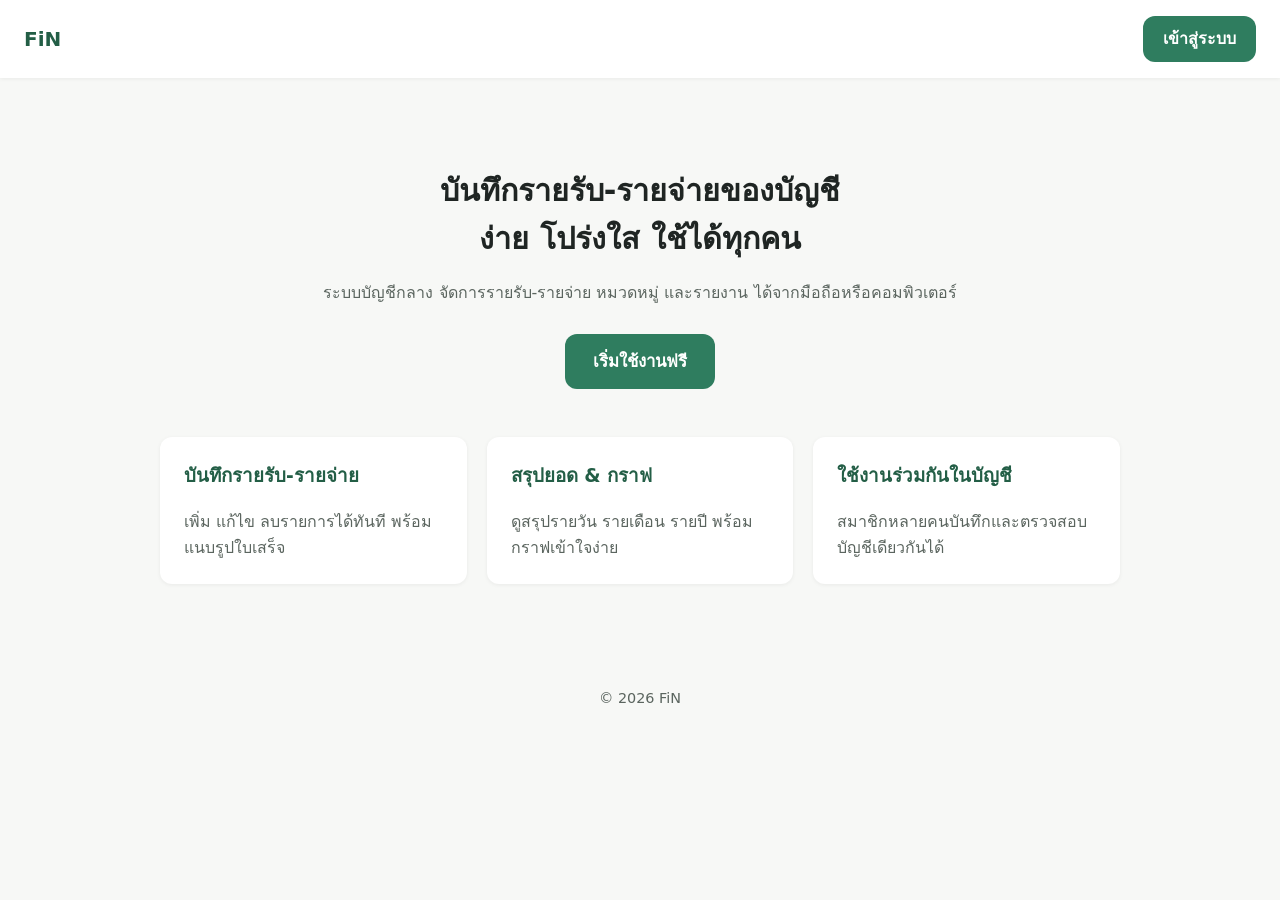
<file: index.html>
<!DOCTYPE html>
<html lang="th">
<head>
  <meta charset="UTF-8" />
  <meta name="viewport" content="width=device-width, initial-scale=1.0" />
  <title>FiN - บันทึกรายรับรายจ่าย</title>
  <meta name="description" content="เว็บแอปบันทึกรายรับ-รายจ่ายสำหรับบัญชี ใช้งานง่าย ดูสรุปยอดได้ทุกที่" />
  <link rel="manifest" href="/manifest.json" />
  <link rel="stylesheet" href="/css/landing.css" />
  <link rel="icon" href="/assets/icons/fin-192.png" />
  <link rel="apple-touch-icon" href="/assets/icons/fin-192.png" />
  <meta name="theme-color" content="#2f7d5f" />
  <meta name="apple-mobile-web-app-capable" content="yes" />
  <meta name="apple-mobile-web-app-status-bar-style" content="default" />
</head>
<body>
  <header class="nav">
    <div class="nav-brand">FiN</div>
    <nav>
      <button data-install-app class="btn" style="display:none; border:1px solid var(--color-primary); color:var(--color-primary); background:#fff; margin-right:8px;">📲 ติดตั้งแอป</button>
      <a href="/app/login.html" class="btn btn-primary">เข้าสู่ระบบ</a>
    </nav>
  </header>

  <main>
    <section class="hero">
      <h1>บันทึกรายรับ-รายจ่ายของบัญชี<br />ง่าย โปร่งใส ใช้ได้ทุกคน</h1>
      <p>ระบบบัญชีกลาง จัดการรายรับ-รายจ่าย หมวดหมู่ และรายงาน ได้จากมือถือหรือคอมพิวเตอร์</p>
      <a href="/app/login.html" class="btn btn-primary btn-lg">เริ่มใช้งานฟรี</a>
    </section>

    <section class="features">
      <div class="feature-card">
        <h3>บันทึกรายรับ-รายจ่าย</h3>
        <p>เพิ่ม แก้ไข ลบรายการได้ทันที พร้อมแนบรูปใบเสร็จ</p>
      </div>
      <div class="feature-card">
        <h3>สรุปยอด &amp; กราฟ</h3>
        <p>ดูสรุปรายวัน รายเดือน รายปี พร้อมกราฟเข้าใจง่าย</p>
      </div>
      <div class="feature-card">
        <h3>ใช้งานร่วมกันในบัญชี</h3>
        <p>สมาชิกหลายคนบันทึกและตรวจสอบบัญชีเดียวกันได้</p>
      </div>
    </section>
  </main>

  <footer class="footer">
    <p>&copy; 2026 FiN</p>
  </footer>

  <script src="/js/pwa.js"></script>
</body>
</html>
</file>
<file: css/landing.css>
:root {
  --color-primary: #2f7d5f;
  --color-primary-dark: #235e46;
  --color-bg: #f7f8f6;
  --color-text: #1f2523;
  --color-muted: #5b655f;
  --color-card-bg: #ffffff;
  --radius: 12px;
}

* {
  box-sizing: border-box;
}

body {
  margin: 0;
  font-family: "Segoe UI", "Sarabun", system-ui, sans-serif;
  background: var(--color-bg);
  color: var(--color-text);
  line-height: 1.6;
}

.nav {
  display: flex;
  align-items: center;
  justify-content: space-between;
  padding: 16px 24px;
  background: var(--color-card-bg);
  box-shadow: 0 1px 4px rgba(0, 0, 0, 0.06);
}

.nav-brand {
  font-weight: 700;
  font-size: 1.25rem;
  color: var(--color-primary-dark);
}

.btn {
  display: inline-block;
  padding: 10px 20px;
  border-radius: var(--radius);
  text-decoration: none;
  font-weight: 600;
  cursor: pointer;
  border: none;
}

.btn-primary {
  background: var(--color-primary);
  color: #fff;
}

.btn-primary:hover {
  background: var(--color-primary-dark);
}

.btn-lg {
  padding: 14px 28px;
  font-size: 1.05rem;
}

.hero {
  text-align: center;
  padding: 64px 20px 48px;
  max-width: 720px;
  margin: 0 auto;
}

.hero h1 {
  font-size: 1.9rem;
  margin-bottom: 16px;
}

.hero p {
  color: var(--color-muted);
  margin-bottom: 28px;
}

.features {
  display: grid;
  grid-template-columns: repeat(auto-fit, minmax(220px, 1fr));
  gap: 20px;
  max-width: 1000px;
  margin: 0 auto;
  padding: 0 20px 64px;
}

.feature-card {
  background: var(--color-card-bg);
  border-radius: var(--radius);
  padding: 24px;
  box-shadow: 0 1px 4px rgba(0, 0, 0, 0.06);
}

.feature-card h3 {
  margin-top: 0;
  color: var(--color-primary-dark);
}

.feature-card p {
  color: var(--color-muted);
  margin-bottom: 0;
}

.footer {
  text-align: center;
  padding: 24px;
  color: var(--color-muted);
  font-size: 0.9rem;
}

@media (max-width: 480px) {
  .hero h1 {
    font-size: 1.5rem;
  }
}
</file>
